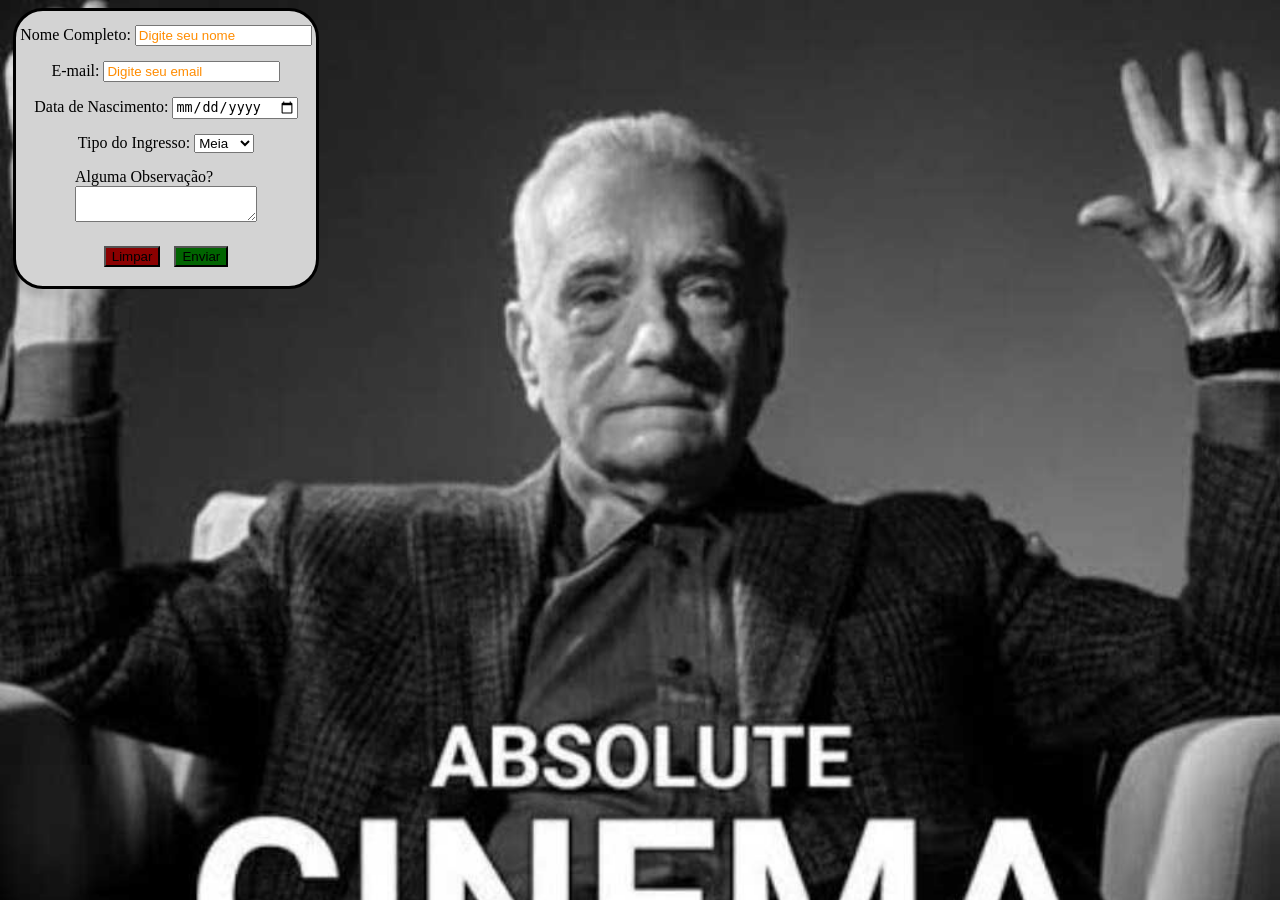
<file: Lista de Exercícios - HTML e CSS/questão 5/index.html>
<!DOCTYPE html>
<html lang="pt-br">
<head>
    <meta charset="UTF-8">
    <meta name="viewport" content="width=device-width, initial-scale=1.0">
    <title>Document</title>
    <link rel="stylesheet" href="../questão 5/style.css">
</head>
<body>
    <main>
        <section class="infos">
            <form>
                <div>
                    <label for="nome">Nome Completo: </label>
                    <input id="nome" type="text" placeholder="Digite seu nome" required>
                </div>
                <div>
                    <label for="email">E-mail: </label>
                    <input id="email" type="email" placeholder="Digite seu email" required>
                </div>
                <div>
                    <label for="dataNacimento">Data de Nascimento: </label>
                    <input id="dataNascimento" type="date">
                </div>
                <div>
                <label for="ingresso">Tipo do Ingresso: </label>
                    <select id="ingresso">
                        <option value="meia">Meia</option>
                        <option value="inteira">Inteira</option>
                        <option value="vip">VIP</option>
                    </select>
                </div>
                <div>
                    <label for="mensagem">Alguma Observação?</label>
                    <br>
                    <textarea id="mensagem"></textarea>
                </div>
                <div>
                    <button class="resetar" type="reset">Limpar</button>
                    <button class="submitar" type="submit">Enviar</button>
                </div>
            </form>
        </section>
    </main>
</body>
</html>
</file>
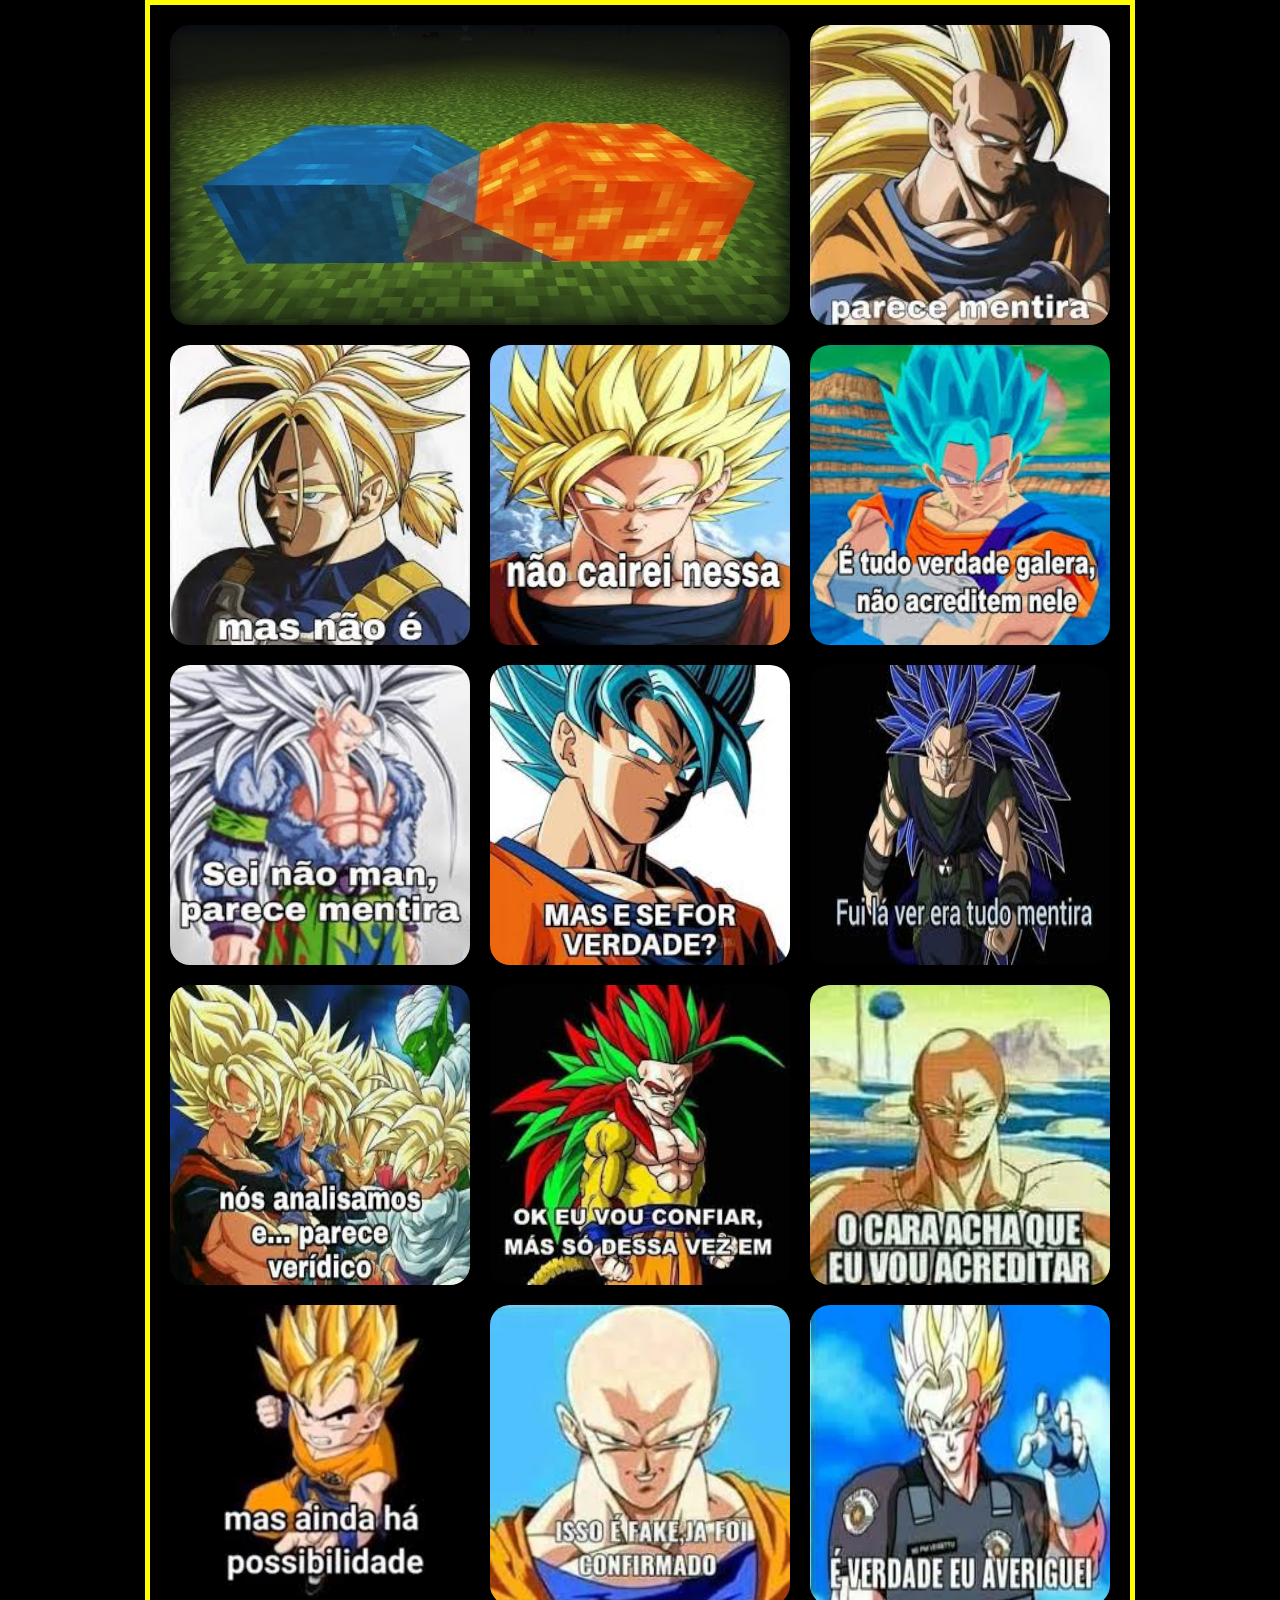
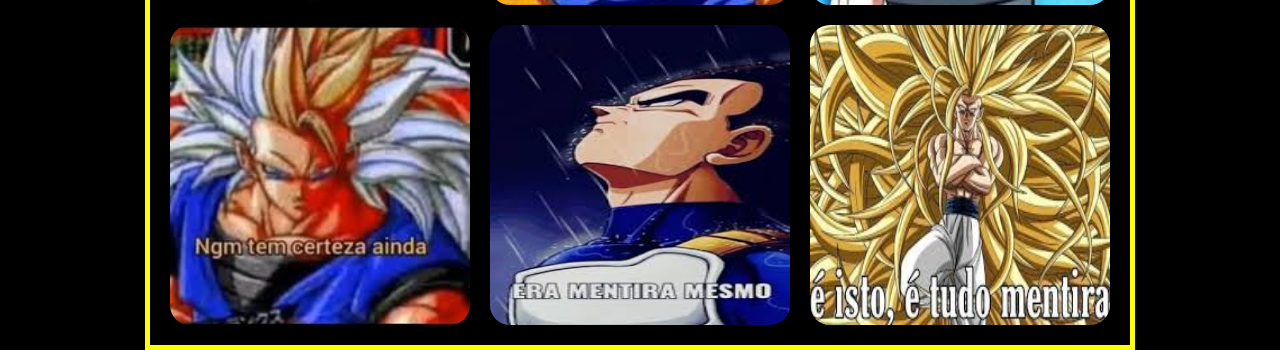
<file: Lista de Exercícios - HTML e CSS/questão 6/index.html>
<!DOCTYPE html>
<html lang="pt-br">
<head>
    <meta charset="UTF-8">
    <meta name="viewport" content="width=device-width, initial-scale=1.0">
    <title>Document</title>
    <link rel="stylesheet" href="../questão 6/style.css">
</head>
<body>
    <section>
        <img class="agua" src="assets/agualava.jpg" alt="água e lava juntos">
        <img src="assets/mentira1.jpg" alt="goku meme">
        <img src="assets/verdade1.jpg" alt="goku meme">
        <img src="assets/mentira2.jpg" alt="goku meme">
        <img src="assets/verdade2.jpg" alt="goku meme">
        <img src="assets/mentira3.jpg" alt="goku meme">
        <img src="assets/verdade3.jpg" alt="goku meme">
        <img src="assets/mentira4.jpg" alt="goku meme">
        <img src="assets/verdade4.jpg" alt="goku meme">
        <img src="assets/mentira5.jpg" alt="goku meme">
        <img src="assets/mentira6.jpg" alt="goku meme">
        <img src="assets/verdade5.jpg" alt="goku meme">
        <img src="assets/mentira7.jpg" alt="goku meme">
        <img src="assets/verdade6.jpg" alt="goku meme">
        <img src="assets/mentira8.jpg" alt="goku meme">
        <img src="assets/mentira9.jpg" alt="goku meme">
        <img src="assets/mentira10.jpg" alt="goku meme">
    </section>
</body>
</html>
</file>
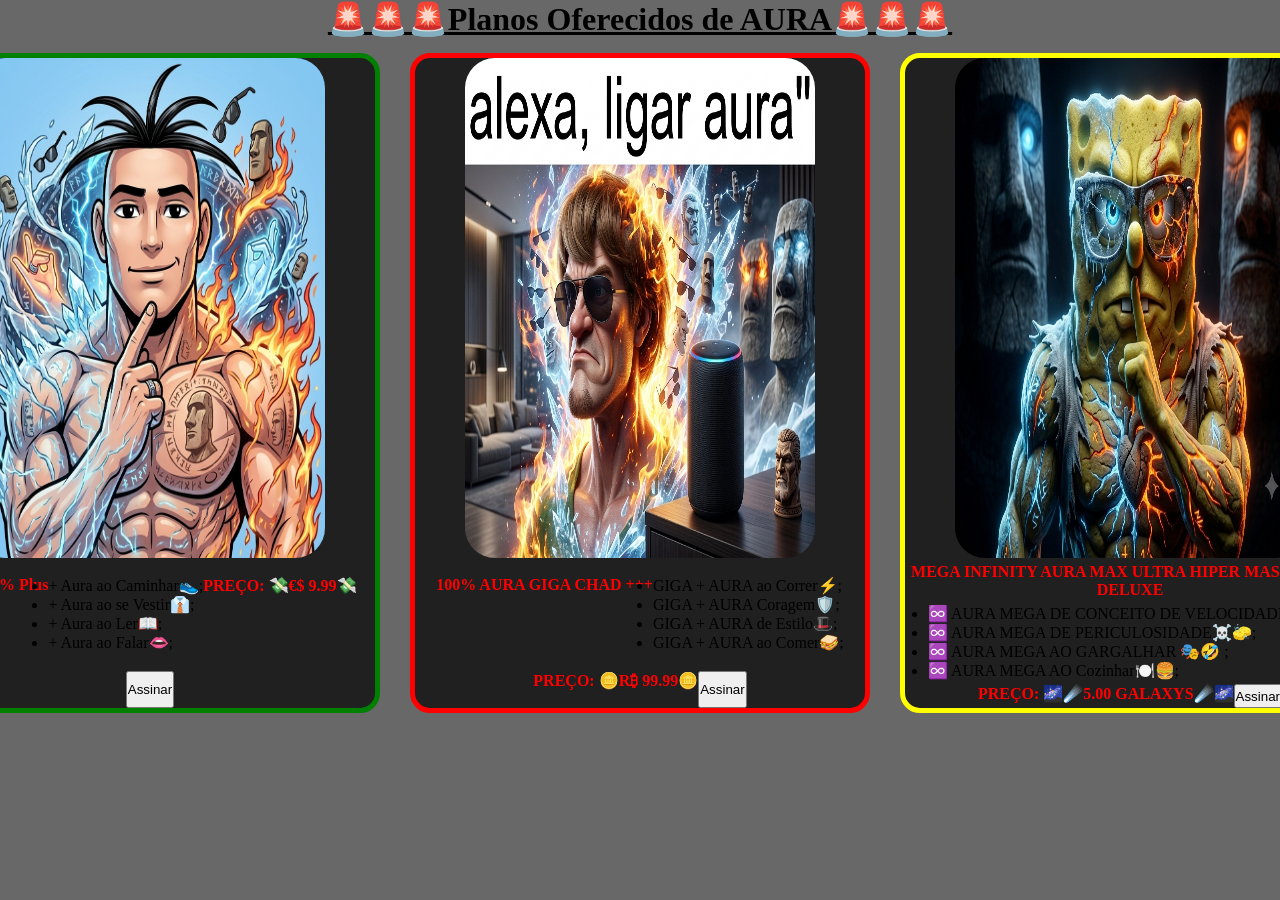
<file: Lista de Exercícios - HTML e CSS/questão 7/index.html>
<!DOCTYPE html>
<html lang="pt-br">
<head>
    <meta charset="UTF-8">
    <meta name="viewport" content="width=device-width, initial-scale=1.0">
    <title>Document</title>
    <link rel="stylesheet" href="style.css">
</head>
<body>
    <h1><strong><u>🚨🚨🚨Planos Oferecidos de AURA🚨🚨🚨</u></strong></h1>
    <section>
            <div class="cebolinha">
                <img src="assets/cebolaura.png" alt="">
                <p><strong>Aura 50% Plus</strong></p>
                <ul>
                    <li>+ Aura ao Caminhar👟;</li>
                    <li>+ Aura ao se Vestir👔;</li>
                    <li>+ Aura ao Ler📖;</li>
                    <li>+ Aura ao Falar👄;</li>
                </ul>
                <p><strong>PREÇO: 💸€$ 9.99💸</strong></p>
                <button class="comprar" type="submit">Assinar</button>
            </div>
            <div class="salsicha">
                <img src="assets/salsaura.png" alt="">
                <p><strong>100% AURA GIGA CHAD +++</strong></p>
                <ul>
                    <li>GIGA + AURA ao Correr⚡;</li>
                    <li>GIGA + AURA Coragem🛡️;</li>
                    <li>GIGA + AURA de Estilo🎩;</li>
                    <li>GIGA + AURA ao Comer🥪;</li>
                </ul>
                <p><strong>PREÇO: 🪙R₿ 99.99🪙</strong></p>
                <button class="comprar" type="submit">Assinar</button>
            </div>
            <div class="bob">
                <img src="assets/bobaura.png" alt="">
                <p><strong>MEGA INFINITY AURA MAX ULTRA HIPER MASTER TOP DELUXE</strong></p>
                <ul>
                    <li>♾️ AURA MEGA DE CONCEITO DE VELOCIDADE🌠🔥;</li>
                    <li>♾️ AURA MEGA DE PERICULOSIDADE☠️🧽;</li>
                    <li>♾️ AURA MEGA AO GARGALHAR 🎭🤣 ;</li>
                    <li>♾️ AURA MEGA AO Cozinhar🍽️🍔;</li>
                </ul>
                <p><strong>PREÇO: 🌌☄️5.00 GALAXYS☄️🌌</strong></p>
                <button class="comprar" type="submit">Assinar</button>
            </div>
    </section>
</body>
</html>
</file>
<file: Lista de Exercícios - HTML e CSS/questão 5/style.css>
body {
    background-image: url(assets/cinema.jpeg);
    background-size: cover;
    background-position: top;
}

.infos {
    border: 3px solid black;
    border-radius: 30px;
    display: flex;
    flex-wrap: wrap;
    max-width: 300px;
    height: 275px;
    align-items: center;
    justify-content: center;
    justify-self: center;
    margin: 5px;
    background-color: lightgray;
}

button {
    margin: 5px;
}

.resetar {
    background-color: darkred;
}

.submitar {
    background-color: darkgreen;
}

::placeholder {
    color: darkorange;
}

form {
    display: flex;
    flex-wrap: wrap;
    align-items: center;
    justify-content: center;
    justify-self: center;
    gap: 15px;
}
</file>
<file: Lista de Exercícios - HTML e CSS/questão 6/style.css>
* {
    margin: 0;
    padding: 0;
}

body {
    background-color: black;
    display: flex;
    justify-content: center;
    width: 100%;
    min-height: 100vh;
}

img {
    border-radius: 20px;
    object-fit: fill;
    height: 100%;
    width: 100%;
}

.agua {
    grid-column: span 2 ;
}

section {
    border: 5px solid yellow;
    width: auto;
    display: grid;
    grid-template-columns: repeat(3, 300px);
    padding: 20px;
    grid-auto-rows: 300px;
    gap: 20px;
    justify-content: center;
}
</file>
<file: Lista de Exercícios - HTML e CSS/questão 7/style.css>
* {
    margin: 0;
    padding: 0;
}

body {
    background-color: rgb(104, 104, 104);
    display: flex;
    flex-wrap: wrap;
    justify-content: center;
    justify-items: center;
    gap: 15px;
}

section {
    border-radius: 30px;
    display: grid;
    grid-template-columns: 1fr 1fr 1fr;
    gap: 30px;
}

img {
    border-radius: 30px;
    height: 500px;
    width: 350px;
}

.cebolinha {
    height: 650px;
    width: 450px;
    background-color: rgb(32, 32, 32);
    border: 5px solid green;
    border-radius: 20px;
    display: flex;
    flex-wrap: wrap;
    justify-content: center;
}

.salsicha {
    height: 650px;
    width: 450px;
    background-color: rgb(32, 32, 32);
    border: 5px solid red;
    border-radius: 20px;
    display: flex;
    flex-wrap: wrap;
    justify-content: center;
}

.bob {
    height: 650px;
    width: 450px;
    background-color: rgb(32, 32, 32);
    border: 5px solid yellow;
    border-radius: 20px;
    display: flex;
    flex-wrap: wrap;
    justify-content: center
}

p {
    text-align: center;
    color: red;
}
</file>
